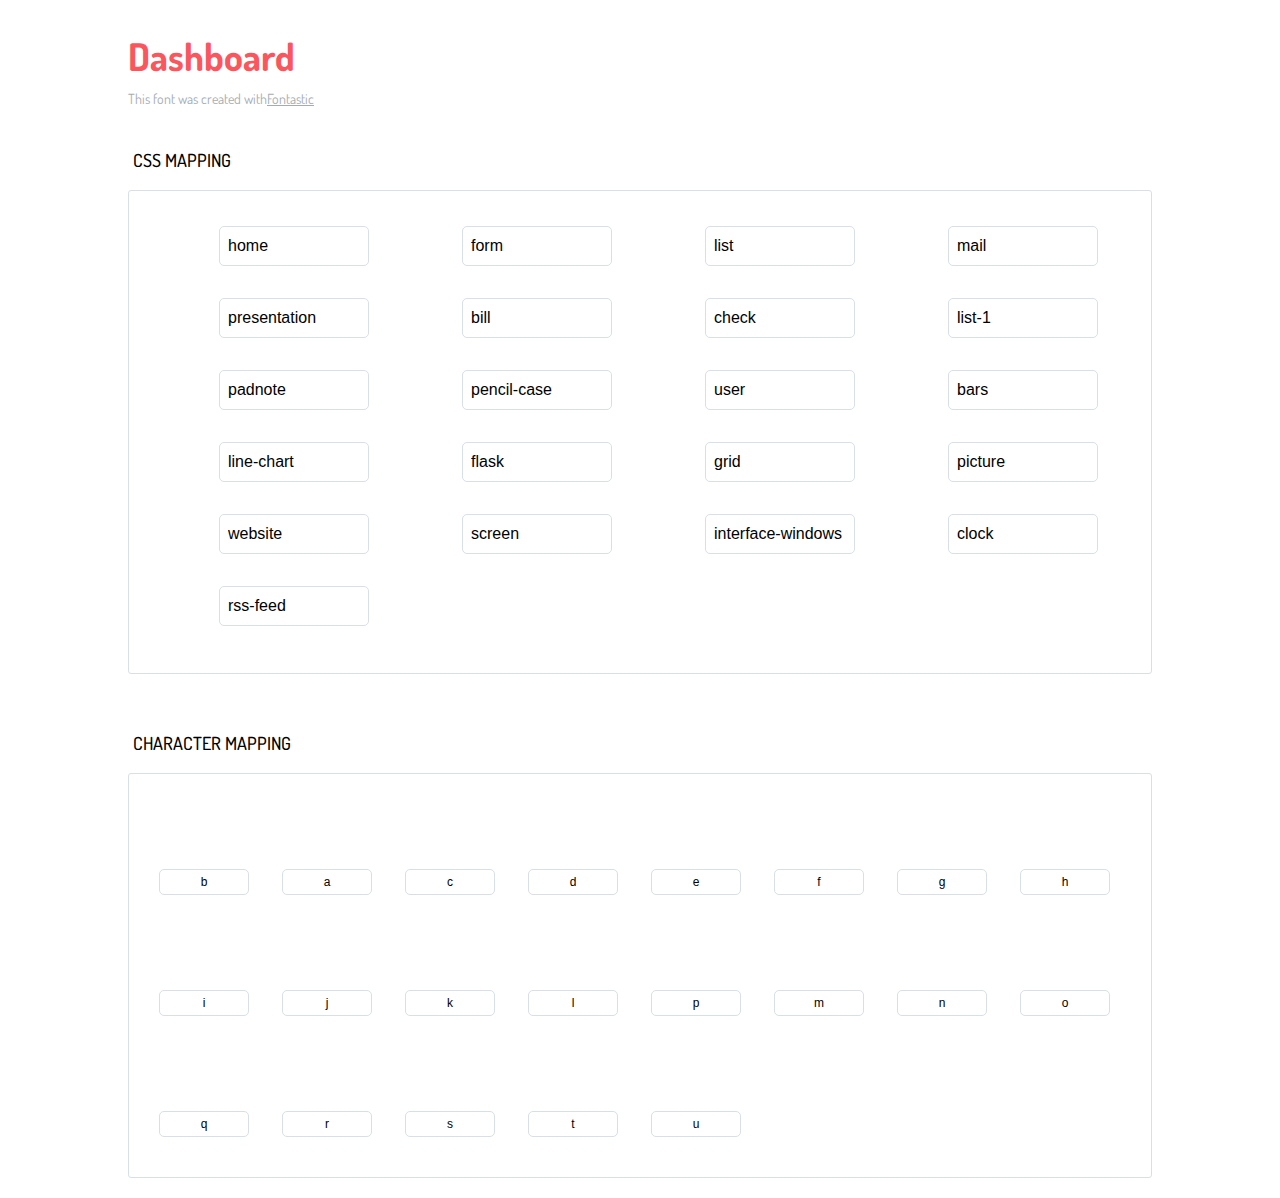
<file: icons-reference/icons-reference.html>
<!DOCTYPE html>
<html lang="en">
  <head>
    <meta charset="utf-8">
    <meta http-equiv="X-UA-Compatible" content="IE=edge,chrome=1">
    <meta name="viewport" content="width=device-width,initial-scale=1">
    <title>Font Reference - Dashboard</title>
    <link href="http://fonts.googleapis.com/css?family=Dosis:400,500,700" rel="stylesheet" type="text/css">
    <link rel="stylesheet" href="https://file.myfontastic.com/da58YPMQ7U5HY8Rb6UxkNf/icons.css">
    <style type="text/css">html,body,div,span,applet,object,iframe,h1,h2,h3,h4,h5,h6,p,blockquote,pre,a,abbr,acronym,address,big,cite,code,del,dfn,em,img,ins,kbd,q,s,samp,small,strike,strong,sub,sup,tt,var,dl,dt,dd,ol,ul,li,fieldset,form,label,legend,table,caption,tbody,tfoot,thead,tr,th,td{margin:0;padding:0;border:0;outline:0;font-weight:inherit;font-style:inherit;font-family:inherit;font-size:100%;vertical-align:baseline}body{line-height:1;color:#000;background:#fff}ol,ul{list-style:none}table{border-collapse:separate;border-spacing:0;vertical-align:middle}caption,th,td{text-align:left;font-weight:normal;vertical-align:middle}a img{border:none}*{-webkit-box-sizing:border-box;-moz-box-sizing:border-box;box-sizing:border-box}body{font-family:'Dosis','Tahoma',sans-serif}.container{margin:15px auto;width:80%}h1{margin:40px 0 20px;font-weight:700;font-size:38px;line-height:32px;color:#fb565e}h2{font-size:18px;padding:0 0 21px 5px;margin:45px 0 0 0;text-transform:uppercase;font-weight:500}.small{font-size:14px;color:#a5adb4;}.small a{color:#a5adb4;}.small a:hover{color:#fb565e}.glyphs.character-mapping{margin:0 0 20px 0;padding:20px 0 20px 30px;color:rgba(0,0,0,0.5);border:1px solid #d8e0e5;-webkit-border-radius:3px;border-radius:3px;}.glyphs.character-mapping li{margin:0 30px 20px 0;display:inline-block;width:90px}.glyphs.character-mapping .icon{margin:10px 0 10px 15px;padding:15px;position:relative;width:55px;height:55px;color:#162a36 !important;overflow:hidden;-webkit-border-radius:3px;border-radius:3px;font-size:32px;}.glyphs.character-mapping .icon svg{fill:#000}.glyphs.character-mapping input{margin:0;padding:5px 0;line-height:12px;font-size:12px;display:block;width:100%;border:1px solid #d8e0e5;-webkit-border-radius:5px;border-radius:5px;text-align:center;outline:0;}.glyphs.character-mapping input:focus{border:1px solid #fbde4a;-webkit-box-shadow:inset 0 0 3px #fbde4a;box-shadow:inset 0 0 3px #fbde4a}.glyphs.character-mapping input:hover{-webkit-box-shadow:inset 0 0 3px #fbde4a;box-shadow:inset 0 0 3px #fbde4a}.glyphs.css-mapping{margin:0 0 60px 0;padding:30px 0 20px 30px;color:rgba(0,0,0,0.5);border:1px solid #d8e0e5;-webkit-border-radius:3px;border-radius:3px;}.glyphs.css-mapping li{margin:0 30px 20px 0;padding:0;display:inline-block;overflow:hidden}.glyphs.css-mapping .icon{margin:0;margin-right:10px;padding:13px;height:50px;width:50px;color:#162a36 !important;overflow:hidden;float:left;font-size:24px}.glyphs.css-mapping input{margin:0;margin-top:5px;padding:8px;line-height:16px;font-size:16px;display:block;width:150px;height:40px;border:1px solid #d8e0e5;-webkit-border-radius:5px;border-radius:5px;background:#fff;outline:0;float:right;}.glyphs.css-mapping input:focus{border:1px solid #fbde4a;-webkit-box-shadow:inset 0 0 3px #fbde4a;box-shadow:inset 0 0 3px #fbde4a}.glyphs.css-mapping input:hover{-webkit-box-shadow:inset 0 0 3px #fbde4a;box-shadow:inset 0 0 3px #fbde4a}</style>
  </head>
  <body>
    <div class="container">
      <h1>Dashboard</h1>
      <p class="small">This font was created with<a href="http://fontastic.me/">Fontastic</a></p>
      <h2>CSS mapping</h2>
      <ul class="glyphs css-mapping">
        <li>
          <div class="icon icon-home"></div>
          <input type="text" readonly="readonly" value="home">
        </li>
        <li>
          <div class="icon icon-form"></div>
          <input type="text" readonly="readonly" value="form">
        </li>
        <li>
          <div class="icon icon-list"></div>
          <input type="text" readonly="readonly" value="list">
        </li>
        <li>
          <div class="icon icon-mail"></div>
          <input type="text" readonly="readonly" value="mail">
        </li>
        <li>
          <div class="icon icon-presentation"></div>
          <input type="text" readonly="readonly" value="presentation">
        </li>
        <li>
          <div class="icon icon-bill"></div>
          <input type="text" readonly="readonly" value="bill">
        </li>
        <li>
          <div class="icon icon-check"></div>
          <input type="text" readonly="readonly" value="check">
        </li>
        <li>
          <div class="icon icon-list-1"></div>
          <input type="text" readonly="readonly" value="list-1">
        </li>
        <li>
          <div class="icon icon-padnote"></div>
          <input type="text" readonly="readonly" value="padnote">
        </li>
        <li>
          <div class="icon icon-pencil-case"></div>
          <input type="text" readonly="readonly" value="pencil-case">
        </li>
        <li>
          <div class="icon icon-user"></div>
          <input type="text" readonly="readonly" value="user">
        </li>
        <li>
          <div class="icon icon-bars"></div>
          <input type="text" readonly="readonly" value="bars">
        </li>
        <li>
          <div class="icon icon-line-chart"></div>
          <input type="text" readonly="readonly" value="line-chart">
        </li>
        <li>
          <div class="icon icon-flask"></div>
          <input type="text" readonly="readonly" value="flask">
        </li>
        <li>
          <div class="icon icon-grid"></div>
          <input type="text" readonly="readonly" value="grid">
        </li>
        <li>
          <div class="icon icon-picture"></div>
          <input type="text" readonly="readonly" value="picture">
        </li>
        <li>
          <div class="icon icon-website"></div>
          <input type="text" readonly="readonly" value="website">
        </li>
        <li>
          <div class="icon icon-screen"></div>
          <input type="text" readonly="readonly" value="screen">
        </li>
        <li>
          <div class="icon icon-interface-windows"></div>
          <input type="text" readonly="readonly" value="interface-windows">
        </li>
        <li>
          <div class="icon icon-clock"></div>
          <input type="text" readonly="readonly" value="clock">
        </li>
        <li>
          <div class="icon icon-rss-feed"></div>
          <input type="text" readonly="readonly" value="rss-feed">
        </li>
      </ul>
      <h2>Character mapping</h2>
      <ul class="glyphs character-mapping">
        <li>
          <div data-icon="b" class="icon"></div>
          <input type="text" readonly="readonly" value="b">
        </li>
        <li>
          <div data-icon="a" class="icon"></div>
          <input type="text" readonly="readonly" value="a">
        </li>
        <li>
          <div data-icon="c" class="icon"></div>
          <input type="text" readonly="readonly" value="c">
        </li>
        <li>
          <div data-icon="d" class="icon"></div>
          <input type="text" readonly="readonly" value="d">
        </li>
        <li>
          <div data-icon="e" class="icon"></div>
          <input type="text" readonly="readonly" value="e">
        </li>
        <li>
          <div data-icon="f" class="icon"></div>
          <input type="text" readonly="readonly" value="f">
        </li>
        <li>
          <div data-icon="g" class="icon"></div>
          <input type="text" readonly="readonly" value="g">
        </li>
        <li>
          <div data-icon="h" class="icon"></div>
          <input type="text" readonly="readonly" value="h">
        </li>
        <li>
          <div data-icon="i" class="icon"></div>
          <input type="text" readonly="readonly" value="i">
        </li>
        <li>
          <div data-icon="j" class="icon"></div>
          <input type="text" readonly="readonly" value="j">
        </li>
        <li>
          <div data-icon="k" class="icon"></div>
          <input type="text" readonly="readonly" value="k">
        </li>
        <li>
          <div data-icon="l" class="icon"></div>
          <input type="text" readonly="readonly" value="l">
        </li>
        <li>
          <div data-icon="p" class="icon"></div>
          <input type="text" readonly="readonly" value="p">
        </li>
        <li>
          <div data-icon="m" class="icon"></div>
          <input type="text" readonly="readonly" value="m">
        </li>
        <li>
          <div data-icon="n" class="icon"></div>
          <input type="text" readonly="readonly" value="n">
        </li>
        <li>
          <div data-icon="o" class="icon"></div>
          <input type="text" readonly="readonly" value="o">
        </li>
        <li>
          <div data-icon="q" class="icon"></div>
          <input type="text" readonly="readonly" value="q">
        </li>
        <li>
          <div data-icon="r" class="icon"></div>
          <input type="text" readonly="readonly" value="r">
        </li>
        <li>
          <div data-icon="s" class="icon"></div>
          <input type="text" readonly="readonly" value="s">
        </li>
        <li>
          <div data-icon="t" class="icon"></div>
          <input type="text" readonly="readonly" value="t">
        </li>
        <li>
          <div data-icon="u" class="icon"></div>
          <input type="text" readonly="readonly" value="u">
        </li>
      </ul>
    </div>
    <script>(function() {
  var glyphs, i, len, ref;

  ref = document.getElementsByClassName('glyphs');
  for (i = 0, len = ref.length; i < len; i++) {
    glyphs = ref[i];
    glyphs.addEventListener('click', function(event) {
      if (event.target.tagName === 'INPUT') {
        return event.target.select();
      }
    });
  }

}).call(this);

    </script>
  </body>
</html>
</file>
